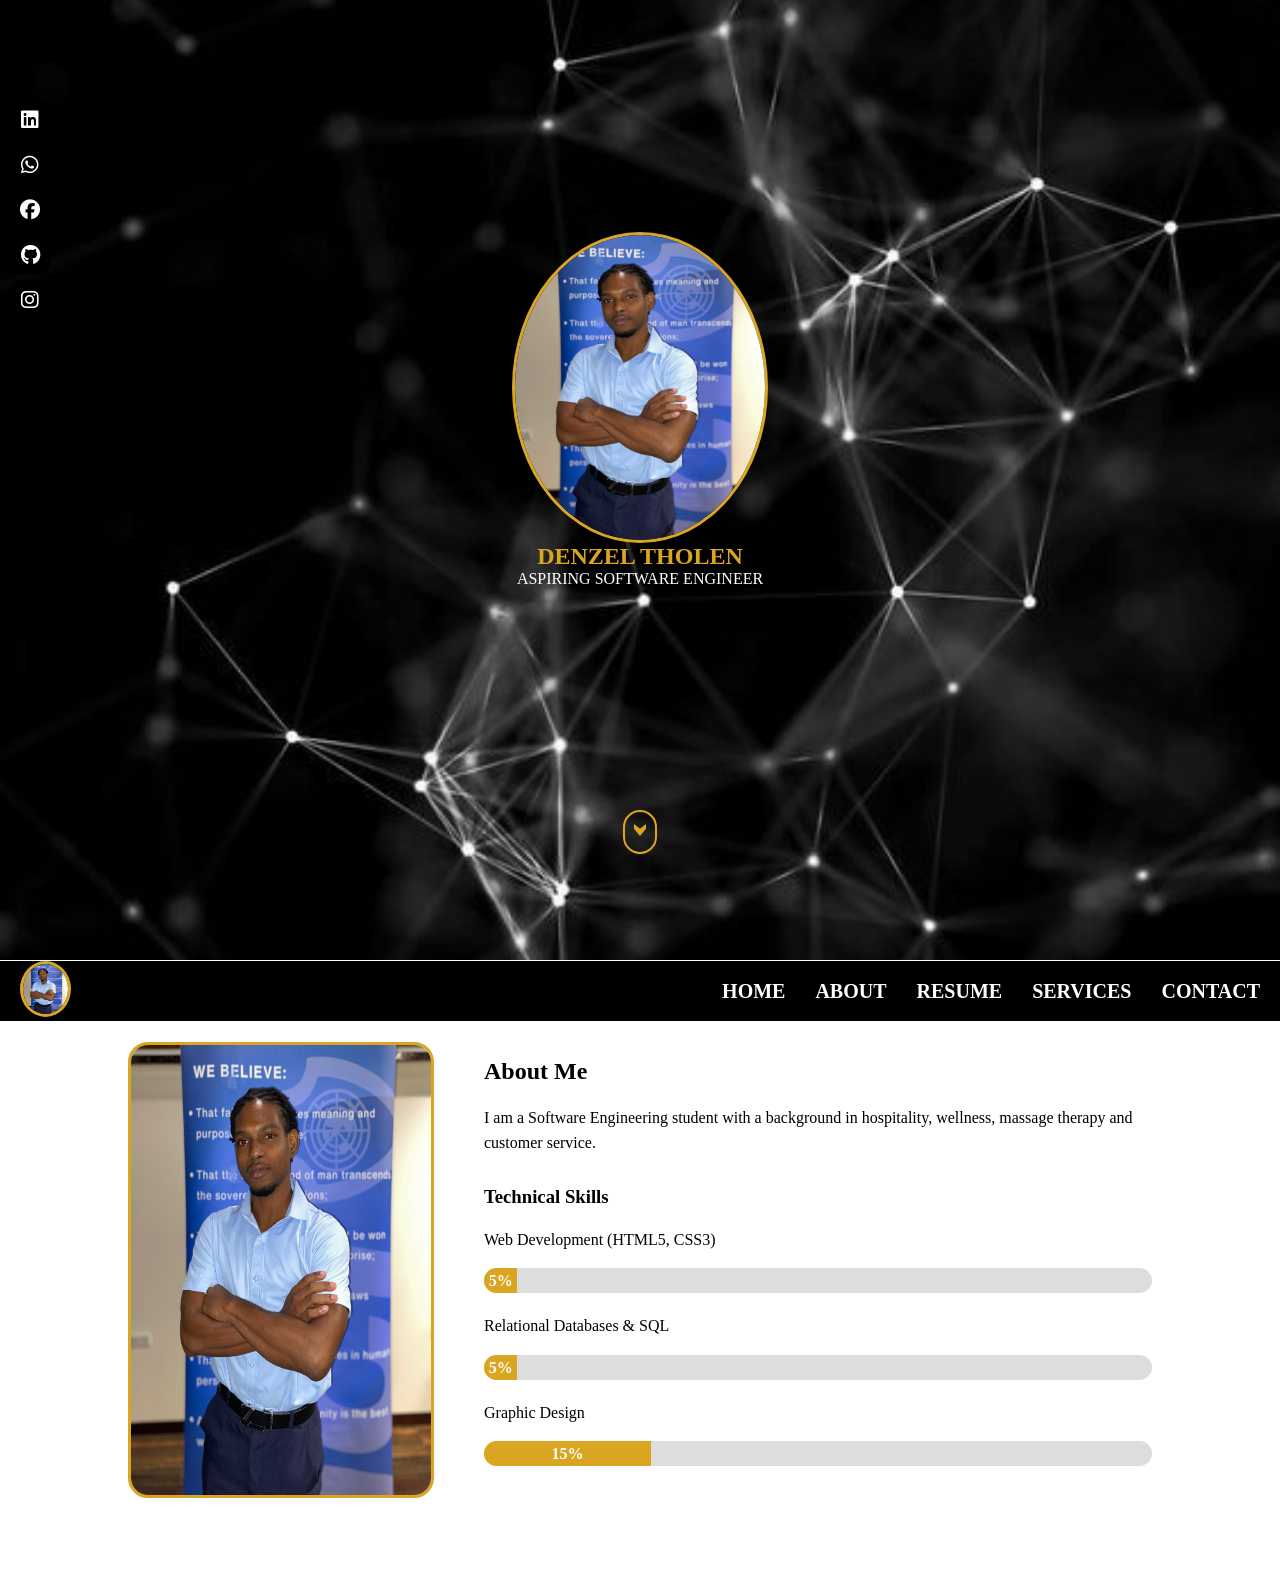
<file: index.html>
<!DOCTYPE html>
<html lang="en">

<head>
    <meta charset="UTF-8">

    <meta name="viewport" content="width=device-width, initial-scale=1.0">

    <title>Denzel Tholen | Portfolio</title>

    <!-- FONT AWESOME -->
    <link rel="stylesheet"
          href="https://cdnjs.cloudflare.com/ajax/libs/font-awesome/6.6.0/css/all.min.css">

    <!-- CSS FILE -->
    <link rel="stylesheet" href="css/main.css">
</head>

<body>

    <!-- HEADER SECTION -->
    <section id="header">

        <div class="header-container">


            <div class="image_box">
                <img src="img/my_image.jpeg" alt="Denzel Tholen">
                <h1>DENZEL THOLEN</h1>
                <p>ASPIRING SOFTWARE ENGINEER</p>
            </div>

            <!-- SCROLL BUTTON -->
            <div class="scroll_button">
                <div class="scroll_bar">
                    <a href="#about">
                        <span></span>
                    </a>
                </div>
            </div>

        </div>

    </section>


    <section id="navigations">
      <div class="nav-bar">
        <nav class=" custom-navbar">
        <a class="navbar_return_home" href="index.html"> 
            <img src="img/my_image.jpeg">
        </a>
 <ul class="navbar_link">
                    <li><a href="index.html">HOME</a></li>
                <li><a href="index.html#about">ABOUT</a></li>
                    <li><a href="work.html">RESUME</a></li>
                   <li><a href="service.html">SERVICES</a></li>
                    <li><a href="contact.html">CONTACT</a></li>
                </ul>
            </nav>
        </div>

        <!---------------- SOCIAL ICONS ---------------->
        <div class="social_icons" >
            <ul>
                <li><a href="#"><i class="fa-brands fa-linkedin"></i></a></li>
                <li><a href="#"><i class="fa-brands fa-whatsapp"></i></a></li>
                <li><a href="#"><i class="fa-brands fa-facebook"></i></a></li>
                <li><a href="#"><i class="fa-brands fa-github"></i></a></li>
                <li><a href="#"><i class="fa-brands fa-instagram"></i></a></li>
            </ul>
        </div>
</section>
        <!---------------- ABOUT SECTION ---------------->
<section class="about-section" id="about">

    <div class="about-image">

        <img src="img/my_image.jpeg"
             alt="Denzel Tholen">

    </div>

    <div class="about-content">

        <h2>About Me</h2>

        <p>
            I am a Software Engineering student with a background
            in hospitality, wellness, massage therapy and customer service.
        </p>

        <div class="skills">

            <h3>Technical Skills</h3>

           <p>Web Development (HTML5, CSS3)</p>
            <div class="progress">
               <div class="bar web-dev">5%</div>
            </div>

        <p>Relational Databases & SQL</p>
            <div class="progress">
              <div class="bar databases">5%</div>
            </div>


            <p>Graphic Design</p>
            <div class="progress">
                <div class="bar graphic">15%</div>
            </div>

        </div>

    </div>

</section>
</body>
</html>









        </nav>

      </div>  








    </section>







 <!----------------------------------- my_info-------------------------------------------------->

</body>

</html>
</file>
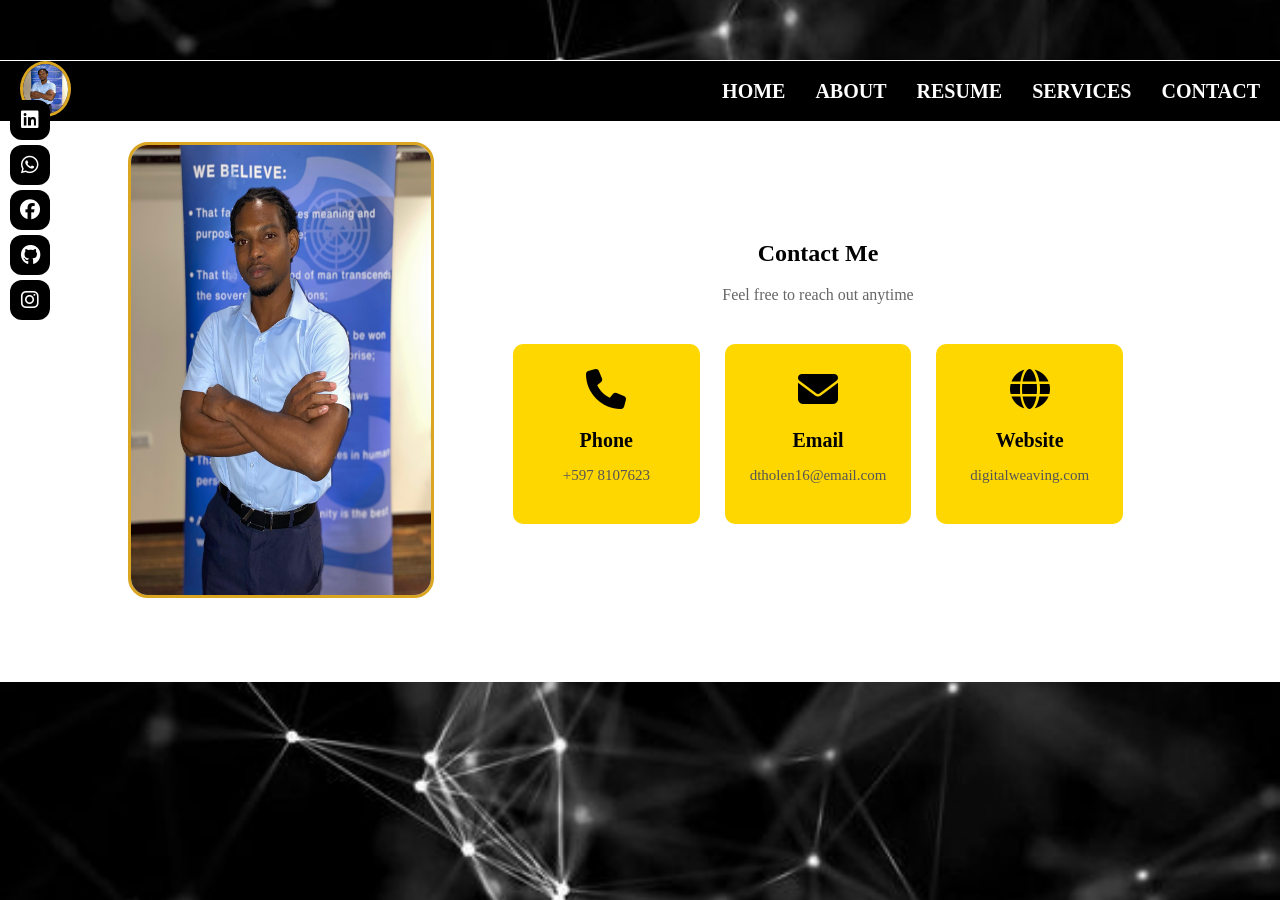
<file: contact.html>
<!DOCTYPE html>
<html lang="en">
<head>
    <meta charset="UTF-8">
    <meta name="viewport" content="width=device-width, initial-scale=1.0">
    <title> Denzel Tholen| Work</title>
    <link rel="stylesheet"
          href="https://cdnjs.cloudflare.com/ajax/libs/font-awesome/6.6.0/css/all.min.css">

    <link rel="stylesheet" href="css/main.css">
    <link rel="stylesheet" href="css/contact.css">
</head>
<body>

    <!------ Navigation -------------------------->
    <div class="nav-bar">
        <nav class=" custom-navbar">
        <a class="navbar_return_home" href="index.html"> 
            <img src="img/my_image.jpeg">
        </a>
 <ul class="navbar_link">
                    <li><a href="index.html">HOME</a></li>
                    <li><a href="index.html#about">ABOUT</a></li>
                    <li><a href="work.html">RESUME</a></li>
                     <li><a href="service.html">SERVICES</a></li>
                    <li><a href="contact.html">CONTACT</a></li>
                </ul>
            </nav>
        </div>
  <!---------------- SOCIAL ICONS ---------------->
        <div class="social_icons" >
            <ul>
                <li><a href="#"><i class="fa-brands fa-linkedin"></i></a></li>
                <li><a href="#"><i class="fa-brands fa-whatsapp"></i></a></li>
                <li><a href="#"><i class="fa-brands fa-facebook"></i></a></li>
                <li><a href="#"><i class="fa-brands fa-github"></i></a></li>
                <li><a href="#"><i class="fa-brands fa-instagram"></i></a></li>
            </ul>
        </div>
</section>
        <!---------------- ABOUT SECTION ---------------->
<section class="about-section" id="about">

    <div class="about-image">

        <img src="img/my_image.jpeg"
             alt="Denzel Tholen">

    </div>
 <div class="contact-container">

        <h1>Contact Me</h1>

        <p class="contact-subtitle">
            Feel free to reach out anytime
        </p>

        <div class="contact-grid">

            <div class="contact-box">
                <i class="fa-solid fa-phone"></i>
                <h3>Phone</h3>
                <p>+597 8107623</p>
            </div>

            <div class="contact-box">
                <i class="fa-solid fa-envelope"></i>
                <h3>Email</h3>
                <p>dtholen16@email.com</p>
            </div>

            <div class="contact-box">
                <i class="fa-solid fa-globe"></i>
                <h3>Website</h3>
                <p>digitalweaving.com</p>
            </div>

        </div>

    </div>
</section>


</body>
</html>
</file>
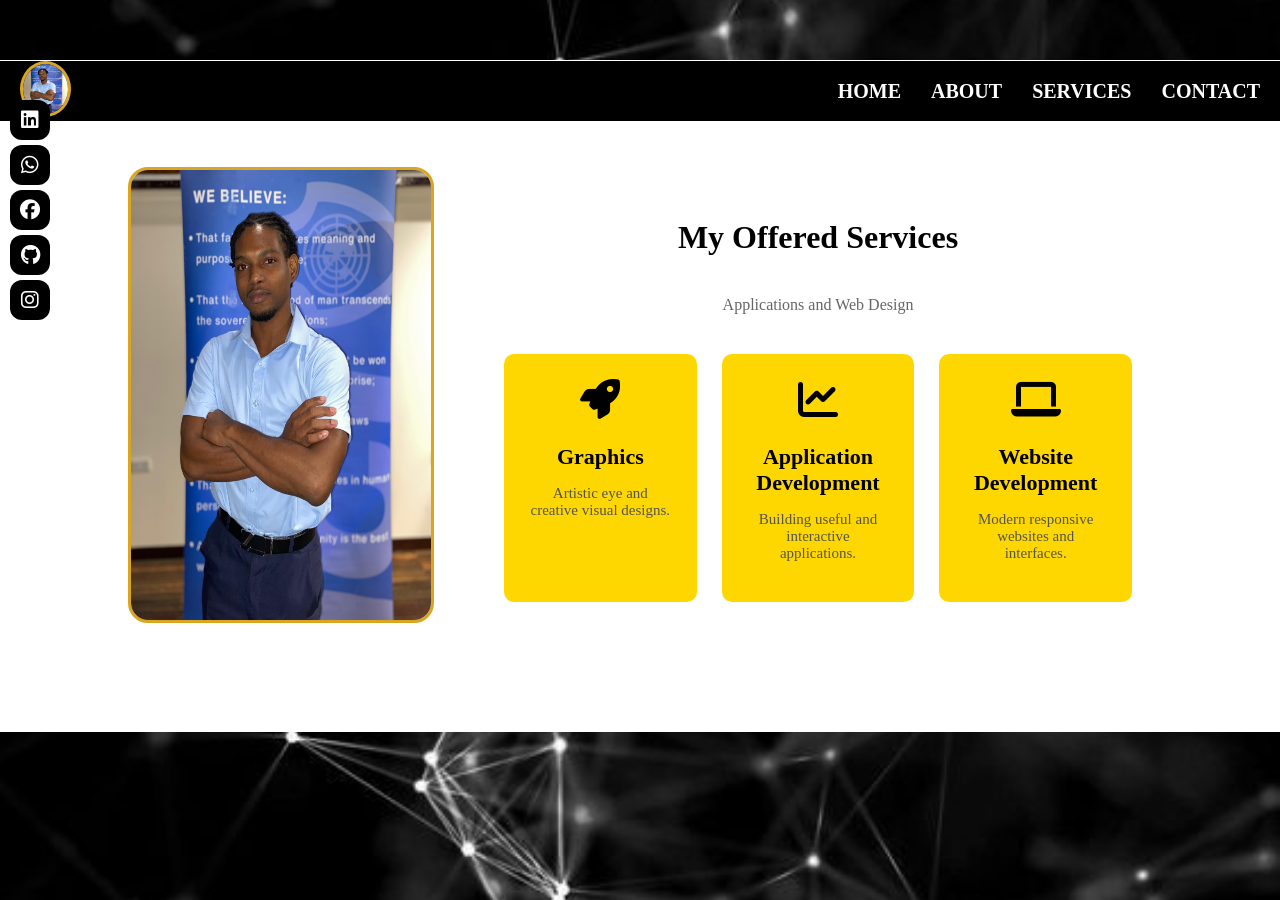
<file: service.html>
<!DOCTYPE html>
<html lang="en">
<head>
    <meta charset="UTF-8">
    <meta name="viewport" content="width=device-width, initial-scale=1.0">
    <title> Denzel Tholen| Work</title>
    <link rel="stylesheet"
          href="https://cdnjs.cloudflare.com/ajax/libs/font-awesome/6.6.0/css/all.min.css">

    <link rel="stylesheet" href="css/main.css">
    <link rel="stylesheet" href="css/service.css">
</head>
<body>

    <!------ Navigation -------------------------->
    <div class="nav-bar">
        <nav class=" custom-navbar">
        <a class="navbar_return_home" href="index.html"> 
            <img src="img/my_image.jpeg">
        </a>
 <ul class="navbar_link">
                    <li><a href="index.html">HOME</a></li>
                     <li><a href="index.html#about">ABOUT</a></li>
                    <li><a href="service.html">SERVICES</a></li>
                    <li><a href="contact.html">CONTACT</a></li>
                </ul>
            </nav>
        </div>
  <!---------------- SOCIAL ICONS ---------------->
        <div class="social_icons" >
            <ul>
                <li><a href="#"><i class="fa-brands fa-linkedin"></i></a></li>
                <li><a href="#"><i class="fa-brands fa-whatsapp"></i></a></li>
                <li><a href="#"><i class="fa-brands fa-facebook"></i></a></li>
                <li><a href="#"><i class="fa-brands fa-github"></i></a></li>
                <li><a href="#"><i class="fa-brands fa-instagram"></i></a></li>
            </ul>
        </div>
</section>
        <!---------------- ABOUT SECTION ---------------->
<section class="about-section" id="about">

    <div class="about-image">

        <img src="img/my_image.jpeg"
             alt="Denzel Tholen">

    </div>

<div class="services" id="services">
    <div class="services-container">
        
        <h1>My Offered Services</h1>
        <p class="services-subtitle">Applications and Web Design</p>

        <!---------------- SERVICES GRID ---------------->
        <div class="services-grid">

            <!---------------- SERVICE 1 ---------------->
            <div class="service-box">
                <i class="fa-solid fa-rocket"></i>
                <span>Graphics</span>
                <p>Artistic eye and creative visual designs.</p>
            </div>

            <!---------------- SERVICE 2 ---------------->
            <div class="service-box">
                <i class="fa-solid fa-chart-line"></i>
                <span>Application Development</span>
                <p>Building useful and interactive applications.</p>
            </div>

            <!---------------- SERVICE 3 ---------------->
            <div class="service-box">
                <i class="fa-solid fa-laptop"></i>
                <span>Website Development</span>
                <p>Modern responsive websites and interfaces.</p>
            </div>

        </div>
    </div>
</div>
</file>
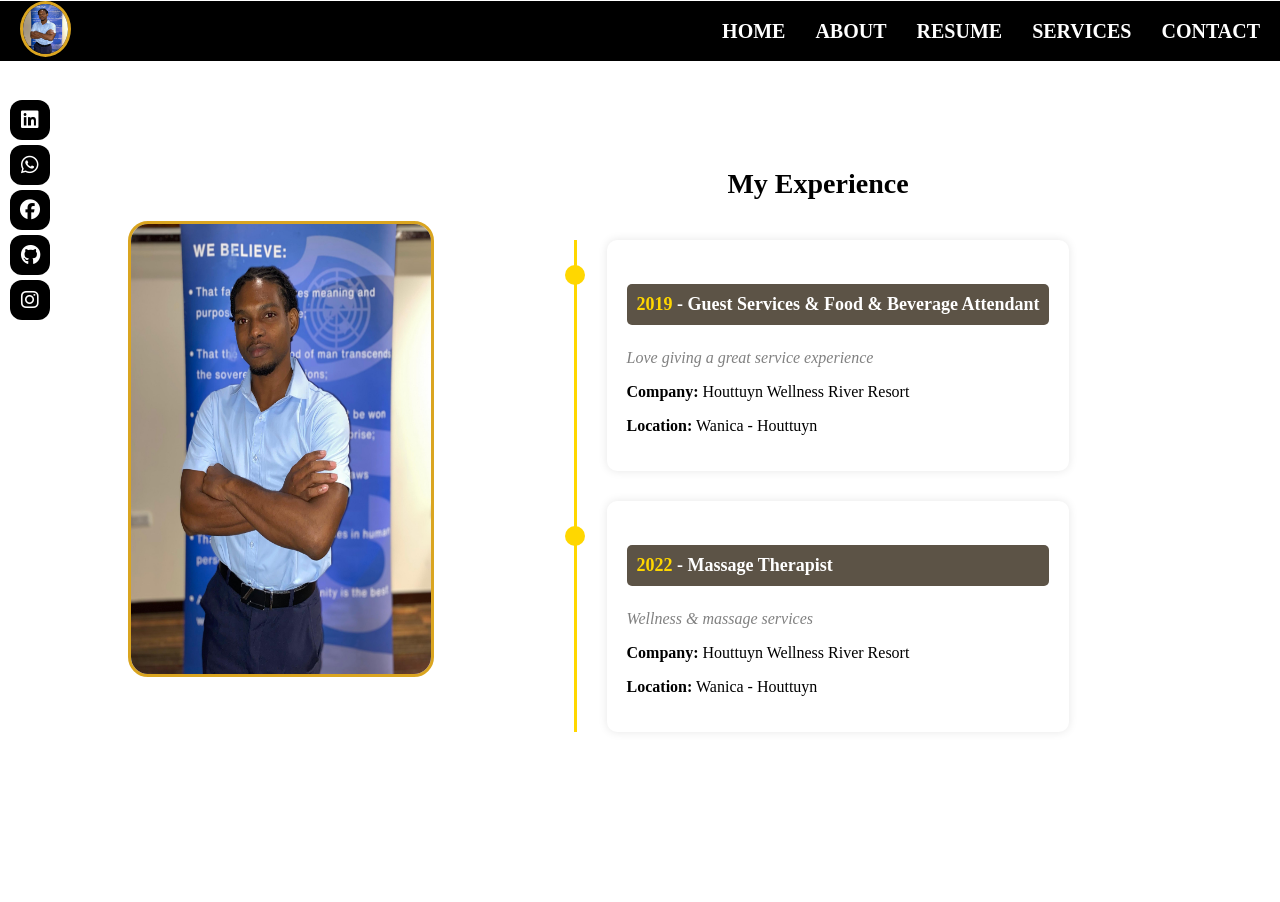
<file: work.html>
<!DOCTYPE html>
<html lang="en">
<head>
    <meta charset="UTF-8">
    <meta name="viewport" content="width=device-width, initial-scale=1.0">
    <title> Denzel Tholen| Work</title>
    <link rel="stylesheet"
          href="https://cdnjs.cloudflare.com/ajax/libs/font-awesome/6.6.0/css/all.min.css">

    <link rel="stylesheet" href="css/main.css">
    <link rel="stylesheet" href="css/work.css">
</head>
<body>

    <!------ Navigation -------------------------->
    <div class="nav-bar">
        <nav class=" custom-navbar">
        <a class="navbar_return_home" href="index.html"> 
            <img src="img/my_image.jpeg">
        </a>
 <ul class="navbar_link">
                    <li><a href="index.html">HOME</a></li>
                   <li><a href="index.html#about">ABOUT</a></li>
                    <li><a href="work.html">RESUME</a></li>
                    <li><a href="service.html">SERVICES</a></li>
                    <li><a href="contact.html">CONTACT</a></li>
                </ul>
            </nav>
        </div>
  <!---------------- SOCIAL ICONS ---------------->
        <div class="social_icons" >
            <ul>
                <li><a href="#"><i class="fa-brands fa-linkedin"></i></a></li>
                <li><a href="#"><i class="fa-brands fa-whatsapp"></i></a></li>
                <li><a href="#"><i class="fa-brands fa-facebook"></i></a></li>
                <li><a href="#"><i class="fa-brands fa-github"></i></a></li>
                <li><a href="#"><i class="fa-brands fa-instagram"></i></a></li>
            </ul>
        </div>
</section>
        <!---------------- ABOUT SECTION ---------------->
<section class="about-section" id="about">

    <div class="about-image">

        <img src="img/my_image.jpeg"
             alt="Denzel Tholen">

    </div>

    
    <!---------------- RESUME SECTION ---------------->
    <div class="resume-section" id="resume">
        <div class="resume-container">
            <h3 class="section-title">My Experience</h3>
            <ul class="timeline">
                <li>
                    <h4><span>2019</span> - Guest Services & Food & Beverage Attendant</h4>
                    <p class="desc">Love giving a great service experience</p>
                    <p><b>Company:</b> Houttuyn Wellness River Resort</p>
                    <p><b>Location:</b> Wanica - Houttuyn</p>
                </li>
                
                        <li>

                            <h4>

                                <span>2022</span> -
                                Massage Therapist

                            </h4>

                            <p class="desc">

                                Wellness & massage services

                            </p>

                            <p>

                                <b>Company:</b>
                                Houttuyn Wellness River Resort

                            </p>


                            <p>

                                <b>Location:</b>
                                Wanica - Houttuyn

                            </p>

                        </li>
            </ul>
        </div>
    </div>

</body>
</html>
</file>
<file: css/main.css>
#header
{
    min-height: 100vh;
    display: flex;
    justify-content: center;
    align-items: center;
}

body
{
    font-family: Cambria;
    background-image: url("../img/my_background.jpg");
    background-position: center;
    background-size: cover;
    background-repeat: no-repeat;
    background-attachment: fixed;
    margin: 0;
    padding: 0;
}

.image_box
{
    display: flex;
    flex-direction: column;
    text-align: center;
    position: relative;
    bottom: 40px;
}

.image_box img
{
    width: 250px;
    border-radius: 50%;
    border: 3px solid goldenrod;
}

.image_box h1
{
    color: goldenrod;
    font-weight: bold;
    margin: 0;
}

.image_box p
{
    color: white;
    margin: 0;
}

.scroll_button
{
    width: 30px;
    height: 40px;
    border: 2px solid goldenrod;
    border-radius: 20px;
    cursor: pointer;
    position: absolute;
    left: 50%;
    top: 90%;
    transform: translateX(-50%);
}

.scroll_bar span
{
    display: block;
    background-color: goldenrod;
    width: 12px;
    height: 12px;
    clip-path: polygon(  0% 0%,50% 40%,100% 0%,
                       100% 40%,50% 100%,0% 40%);

    position: absolute;
    left: 50%;
    top: 30%;
    transform: translateX(-50%);
}

.scroll_bar
{
    animation: mover 1s infinite alternate;
}

@keyframes mover
{
    0%
    {
        transform: translateY(0);
    }

    100%
    {
        transform: translateY(20px);
    }
}


.nav-bar
{
    background-color: black;
    height: 60px;
    position: relative;
    top: 60px;
    border-top: 1px solid white;
    border-bottom: 1px solid white;
  
}

.custom-navbar
{
    display: flex;
    justify-content: space-between;
    align-items: center;

    height: 100%;
    padding: 0 20px;
}

.navbar_return_home img
{    height: 50px;
    width: 45px;
    border-radius: 50%;
    border: 3px solid goldenrod;
}



.navbar_link
{
    display: flex;
    flex-direction: row;
    align-items: center;

    list-style: none;
    gap: 30px;

    margin: 0;
    padding: 0;
}

.navbar_link li
{
    margin: 0;
    padding: 0;
}

.navbar_link li a
{
    color: white;
    text-decoration: none;
    font-weight: bold;
    font-size: 20px;
}

.navbar_link li a:hover
{
    color: white;
}



.social_icons
{
    position: fixed;
    top: 100px;
    left: 10px;
    z-index: 1000;
}

.social_icons ul
{
    list-style: none;
    margin: 0;
    padding: 0;
}

.social_icons ul li
{
    width: 40px;
    height: 40px;
border-radius: 30%;
    background: black;
    margin-bottom: 5px;

    display: flex;
    justify-content: center;
    align-items: center;
}

.social_icons ul li a
{
    color: white;
    font-size: 20px;
    text-decoration: none;
}

.social_icons ul li:hover
{
    background: white;
     border-radius: 50%;
        transition:1.2s;
}

.social_icons ul li:hover a
{
    color: goldenrod;
 
}
.about-section {
  display: flex;
  align-items: center;
  gap: 50px;           
  padding: 80px 10%;   
  background: white;
}
.about-image img
{
    height: 450px;
    width:300px;
    border-radius:20px;
    left: 100px;
     border: 3px solid goldenrod;
     border-radius: 30;
}



.about-content h2
{
    margin-top:0;
    
}

.about-content p
{
    line-height:1.6;
    left: 100px;
}

.skills
{
    margin-top:30px;
}

.progress
{
    width:100%;

    height:25px;

    background:#ddd;

    border-radius:20px;

    overflow:hidden;

    margin-bottom:20px;
}

.bar
{
    height:100%;

    background:goldenrod;

    color:white;

    text-align:center;

    line-height:25px;

    font-weight:bold;
}


.web-dev
{
    width:5%;
}

.databases
{
    width:5%;
}

.graphic
{
    width:25%;
}

@media (max-width:768px)
{
    .about-grid
    {
        flex-direction:column;
    }

    .navbar_link
    {
        flex-direction:column;
    }
}
</file>
<file: css/contact.css>
.contact {
    padding: 50px 0;
    background: white;
    text-align: center;
}

.contact-container {
    max-width: 1200px;
    margin: auto;
    padding: 0 20px;
    text-align: center;
}

.contact h1 {
    font-size: 32px;
    margin-bottom: 10px;
}

.contact-subtitle {
    color: #666;
    margin-bottom: 40px;
}


.contact-grid {
    display: grid;
    grid-template-columns: repeat(3, 1fr);
    gap: 25px;
    align-items:stretch;
}


.contact-box {
    background: gold;
    padding: 25px;
    border-radius: 10px;
    transition: 0.5s;
}

.contact-box i {
    font-size: 40px;
    margin-bottom: 10px;
}

.contact-box h3 {
    margin: 10px 0;
    font-size: 20px;
}

.contact-box p 
{
    font-size: 15px;
    margin-top: 15px;
    color: #555;
}



.contact-box:hover {
    background: grey;
    color: white;
    border-radius: 25px;
    transform: translateY(-10px);
}

.contact-box:hover p {
    color: white;
}

.about-image img
{
 border: 3px solid goldenrod;
 border-radius: 30;
}

@media (max-width:768px)
{
    .contact-grid
    {
        grid-template-columns:1fr;
    }
}
</file>
<file: css/service.css>
.services {
    padding-top: 50px;
    padding-bottom: 50px;
    background-color: #fff;
}
.services-container {
    max-width: 1200px;
    margin: 0 auto;
    padding: 0 20px;
    text-align: center;
}
.services h1 {
    margin-bottom: 40px;
    font-size: 32px;
}
.services-subtitle {
    font-size: 16px;
    color: #666;
    margin-bottom: 20px;
}


.services-grid 
{
    display: grid;
    grid-template-columns: repeat(3, 1fr);
    gap: 25px; 
    align-items:stretch;

}
.service-box {
    background: gold;
    padding: 25px;
    margin-top: 20px;
    border-radius: 10px;
    text-align: center;
    transition: 0.5s;
}


.service-box .fa-solid {
    margin-bottom: 15px;
    font-size: 40px;
}


.service-box span {
    display: block;
    margin-top: 10px;
    font-size: 22px;
    font-weight: bold;
}


.service-box p {
    font-size: 15px;
    margin-top: 15px;
    color: #555;
}


.service-box:hover {
    background: grey;
    color: white;
    border-radius: 25px;
    transform: translateY(-10px);
}

.service-box:hover p {
    color: white;
}

.about-image img
{
 border: 3px solid goldenrod;
 border-radius: 30;


}

@media (max-width:768px)
{
    .contact-grid
    {
        grid-template-columns:1fr;
    }
}
</file>
<file: css/work.css>
.resume-section {
    max-width: 800px;
    margin: 60px auto;
    padding: 0 20px;
}

.section-title {
    text-align: center;
    margin-bottom: 40px;
    font-size: 28px;
}

.timeline {
    list-style: none;
    position: relative;
    padding-left: 0;
}

.timeline li {
    margin-bottom: 30px;
    padding-left: 20px;
   
}

.timeline h4 span {
    color: goldenrod;
    font-weight: bold;
}

.desc {
    font-style: italic;
    margin: 5px 0;
    color: #666;
}

@media (max-width: 480px) {
    .resume-section {
        margin: 30px auto;
    }
}


.nav-bar {
    background-color: black;
    height: 60px;
    border-top: 1px solid white;
    border-bottom: 1px solid white;
    

    position: fixed;
    top: 0;
    left: 0;
    width: 100%;
    z-index: 9999;
}

.custom-navbar {
    display: flex;
    justify-content: space-between;
    align-items: center;
    height: 100%;
    padding: 0 20px;
}

.navbar_link {
    display: flex;
    flex-direction: row;
    align-items: center;
    list-style: none;
    gap: 30px;
    margin: 0;
    padding: 0;
}

.navbar_link li {
    margin: 0;
    padding: 0;
}

.navbar_link li a {
    color: white;
    text-decoration: none;
    font-weight: bold;
    font-size: 20px;
    transition: color 0.3s ease;
}


.navbar_link li a:hover {
    color: goldenrod;
}


.social_icons {
    position: fixed;
    top: 100px;
    left: 10px;
    z-index: 1000;
}

.social_icons ul {
    list-style: none;
    margin: 0;
    padding: 0;
}

.social_icons ul li {
    width: 40px;
    height: 40px;
    border-radius: 30%;
    background: black;
    margin-bottom: 5px;
    display: flex;
    justify-content: center;
    align-items: center;

}

.social_icons ul li a {
    color: white;
    font-size: 20px;
    text-decoration: none;

}

.social_icons ul li:hover {
    background: white;
    border-radius: 50%;
}

.social_icons ul li:hover a {
    color: goldenrod;
}

.timeline
{
    position:relative;
    list-style:none;
    padding-left:40px;
}

.timeline::before
{
    content:'';

    position:absolute;

    left:7px;
    top:0;

    width:3px;
    height:100%;

    background:gold;
}

/*---------------- TIMELINE BOX ----------------*/

.timeline li
{
    position:relative;

    background:white;

    padding:20px;

    margin-bottom:30px;

    border-radius:10px;

    box-shadow:0 0 10px rgba(0,0,0,0.1);
}

/*---------------- TIMELINE DOT ----------------*/

.timeline li::before
{
    content:'';

    position:absolute;

    width:20px;
    height:20px;

    background:gold;

    border-radius:50%;

    left:-42px;
    top:25px;
}

/*---------------- TIMELINE HEADING ----------------*/

.timeline h4
{
    background:#5c5346;
    color:white;

    padding:10px;

    border-radius:5px;

    font-size:18px;
}

.timeline h4 span
{
    color:gold;
    font-weight:bold;
}

.desc
{
    color:gray;
    font-style:italic;
}
.about-image img
{
 border: 3px solid goldenrod;
 border-radius: 30;


}
</file>
